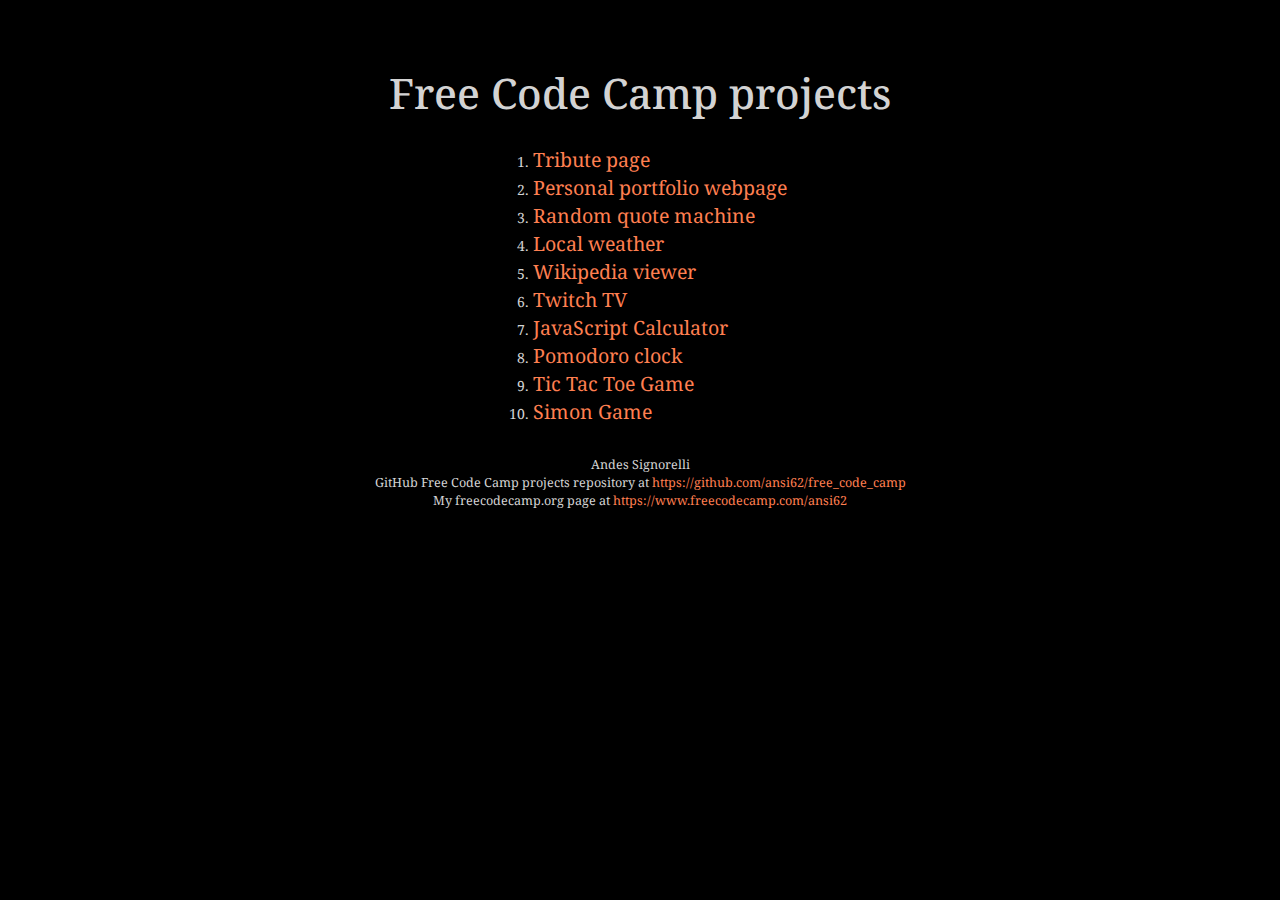
<file: index.html>
<!DOCTYPE html>
<html lang="en">
    <head>
        <meta charset="utf-8">
        <meta http-equiv="X-UA-Compatible" content="IE=edge">
        <meta name="viewport" content="width=device-width, initial-scale=1">
        <!-- The above 3 meta tags *must* come first in the head; any other head content must come *after* these tags -->
        <title>Free Code Camp projects</title>

        <!-- Bootstrap -->
        <link rel="stylesheet" href="https://maxcdn.bootstrapcdn.com/bootstrap/3.3.7/css/bootstrap.min.css"
            integrity="sha384-BVYiiSIFeK1dGmJRAkycuHAHRg32OmUcww7on3RYdg4Va+PmSTsz/K68vbdEjh4u" crossorigin="anonymous">

        <link rel="stylesheet" href="https://fonts.googleapis.com/css?family=Droid+Serif">
        <link rel="stylesheet" href="style.css">

        <!-- HTML5 shim and Respond.js for IE8 support of HTML5 elements and media queries -->
        <!-- WARNING: Respond.js doesn't work if you view the page via file:// -->
        <!--[if lt IE 9]>
          <script src="https://oss.maxcdn.com/html5shiv/3.7.3/html5shiv.min.js"></script>
          <script src="https://oss.maxcdn.com/respond/1.4.2/respond.min.js"></script>
        <![endif]-->
    </head>
    <body>
        <h1>Free Code Camp projects</h1>

        <ol>
            <li><a href="fe_tribute_page/" target="_blank">Tribute page</a></li>
            <li><a href="fe_portfolio/" target="_blank">Personal portfolio webpage</a></li>
            <li><a href="fe_quote_machine/" target="_blank">Random quote machine</a></li>
            <li><a href="fe_local_weather/" target="_blank">Local weather</a></li>
            <li><a href="fe_wikipedia_viewer/" target="_blank">Wikipedia viewer</a></li>
            <li><a href="fe_twitchtv/" target="_blank">Twitch TV</a></li>
            <li><a href="fe_javascript_calculator/" target="_blank">JavaScript Calculator</a></li>
            <li><a href="fe_pomodoro_clock/" target="_blank">Pomodoro clock</a></li>
            <li><a href="fe_tic_tac_toe_game/" target="_blank">Tic Tac Toe Game</a></li>
            <li><a href="fe_simon_game/" target="_blank">Simon Game</a></li>
        </ol>

        <footer>Andes Signorelli<br>
            GitHub Free Code Camp projects repository at
                <a href="https://github.com/ansi62/free_code_camp" target="_blank">
                https://github.com/ansi62/free_code_camp</a><br>
            My freecodecamp.org page at
                <a href="https://www.freecodecamp.com/ansi62" target="_blank">
                https://www.freecodecamp.com/ansi62</a>
        </footer>

        <!-- jQuery (necessary for Bootstrap's JavaScript plugins) -->
        <script src="https://ajax.googleapis.com/ajax/libs/jquery/1.12.4/jquery.min.js"></script>
        <!-- Include all compiled plugins (below), or include individual files as needed -->
        <script src="https://maxcdn.bootstrapcdn.com/bootstrap/3.3.7/js/bootstrap.min.js"
            integrity="sha384-Tc5IQib027qvyjSMfHjOMaLkfuWVxZxUPnCJA7l2mCWNIpG9mGCD8wGNIcPD7Txa" crossorigin="anonymous">
        </script>
    </body>
</html>
</file>
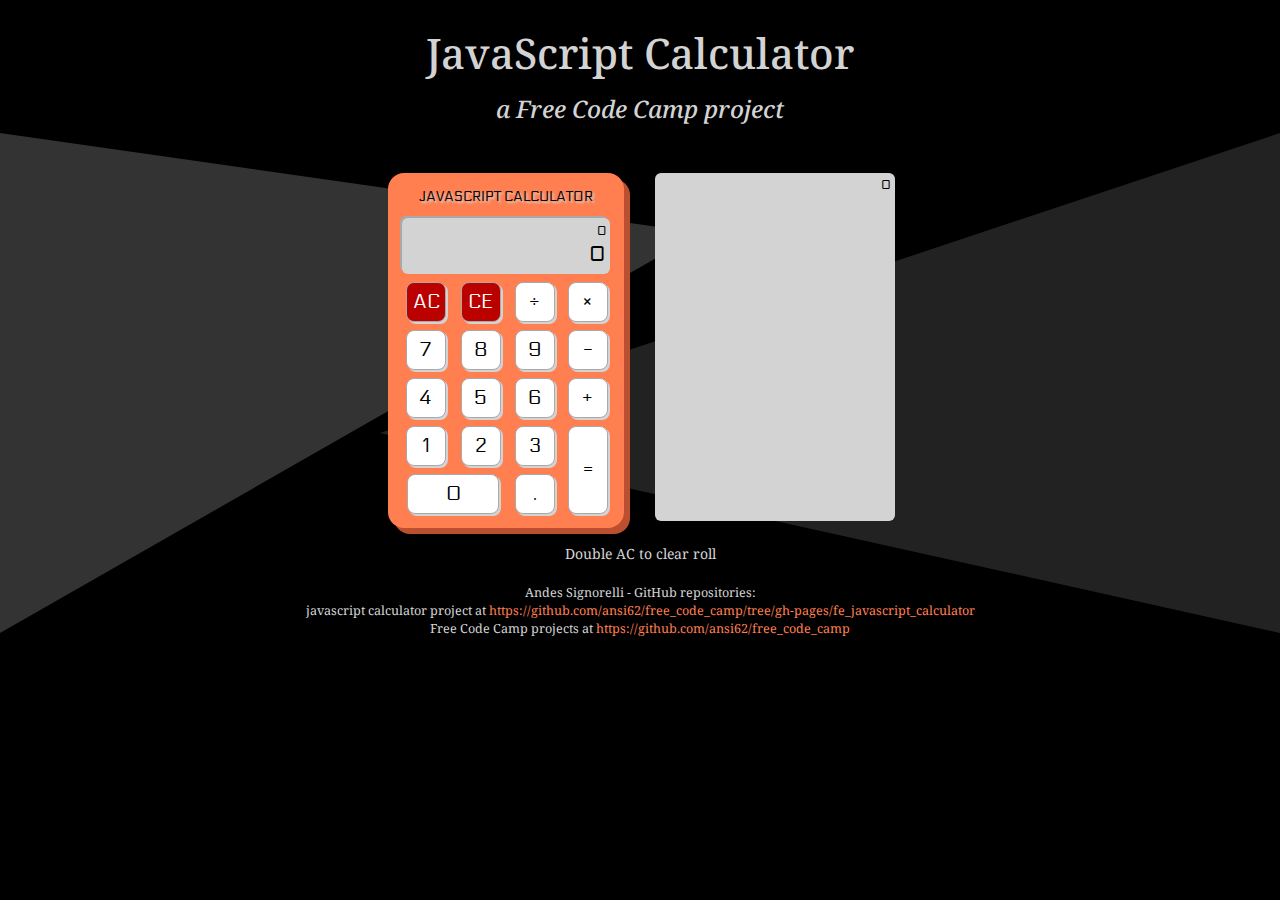
<file: fe_javascript_calculator/index.html>
<!DOCTYPE html>
<html lang="en">
    <head>
        <meta charset="utf-8">
        <meta http-equiv="X-UA-Compatible" content="IE=edge">
        <meta http-equiv="Expires" content="-1">
        <meta name="viewport" content="width=device-width, initial-scale=1">
        <!-- The above 3 meta tags *must* come first in the head; any other head content must come *after* these tags -->
        <title>JavaScript Calculator</title>

        <!-- Bootstrap -->
        <link rel="stylesheet" href="https://maxcdn.bootstrapcdn.com/bootstrap/3.3.7/css/bootstrap.min.css"
            integrity="sha384-BVYiiSIFeK1dGmJRAkycuHAHRg32OmUcww7on3RYdg4Va+PmSTsz/K68vbdEjh4u" crossorigin="anonymous">

        <link href="https://fonts.googleapis.com/css?family=Droid+Serif" rel="stylesheet">
        <link href="https://fonts.googleapis.com/css?family=Electrolize" rel="stylesheet">
        <link rel="stylesheet" href="style.css">

        <!-- jQuery (necessary for Bootstrap's JavaScript plugins) -->
        <script src="https://ajax.googleapis.com/ajax/libs/jquery/3.1.1/jquery.min.js"></script>
        <!-- Include all compiled plugins (below), or include individual files as needed -->
        <script src="https://maxcdn.bootstrapcdn.com/bootstrap/3.3.7/js/bootstrap.min.js"
            integrity="sha384-Tc5IQib027qvyjSMfHjOMaLkfuWVxZxUPnCJA7l2mCWNIpG9mGCD8wGNIcPD7Txa" crossorigin="anonymous">
        </script>
        <script src="bignumber.min.js"></script>

        <!-- HTML5 shim and Respond.js for IE8 support of HTML5 elements and media queries -->
        <!-- WARNING: Respond.js doesn't work if you view the page via file:// -->
        <!--[if lt IE 9]>
          <script src="https://oss.maxcdn.com/html5shiv/3.7.3/html5shiv.min.js"></script>
          <script src="https://oss.maxcdn.com/respond/1.4.2/respond.min.js"></script>
        <![endif]-->
    </head>
    <body>

        <h1 class="text-center">JavaScript Calculator</h1>
        <h3 class="text-center"><em>a Free Code Camp project</em></h3>

        <div class="container">
            <div id="arrow-right"></div>
            <div id="arrow-left"></div>
            <div class="row" style="display: inline-block;">
                <div class="col-sm-6">
                    <div id="calculator">
                        <table>
                            <tr>
                                <td id="logo" colspan="4">JAVASCRIPT CALCULATOR</td>
                            </tr>
                            <tr>
                                <td colspan="4">
                                    <div id="out">
                                        <div id="oper">0</div>
                                        <div id="disp">0</div>
                                    </div>
                                </td>
                            </tr>
                            <tr>
                                <td><button id="ac" class="btspec">AC</button></td>
                                <td><button id="ce" class="btspec">CE</button></td>
                                <td><button id="divide" class="btnum">&div;</button></td>
                                <td><button id="multiply" class="btnum">&times;</button></td>
                            </tr>
                            <tr>
                                <td><button id="seven" class="btnum">7</button></td>
                                <td><button id="eight" class="btnum">8</button></td>
                                <td><button id="nine" class="btnum">9</button></td>
                                <td><button id="minus" class="btnum">-</button></td>
                            </tr>
                            <tr>
                                <td><button id="four" class="btnum">4</button></td>
                                <td><button id="five" class="btnum">5</button></td>
                                <td><button id="six" class="btnum">6</button></td>
                                <td><button id="plus" class="btnum">+</button></td>
                            </tr>
                            <tr>
                                <td><button id="one" class="btnum">1</button></td>
                                <td><button id="two" class="btnum">2</button></td>
                                <td><button id="three" class="btnum">3</button></td>
                                <td rowspan="2"><button id="equal" class="btnum">=</button></td>
                            </tr>
                            <tr>
                                <td colspan="2"><button id="zero" class="btnum">0</button></td>
                                <td><button id="dot" class="btnum">.</button></td>
                            </tr>
                        </table>
                    </div>
                </div>
                <div class="col-sm-6">
                    <div id="roll">0</div>
                </div>
            </div>
            <div>Double AC to clear roll</div>
        </div>

        <footer>Andes Signorelli - GitHub repositories:<br>
            javascript calculator project at <a href="https://github.com/ansi62/free_code_camp/tree/gh-pages/fe_javascript_calculator">
                https://github.com/ansi62/free_code_camp/tree/gh-pages/fe_javascript_calculator</a><br>
            Free Code Camp projects at <a href="https://github.com/ansi62/free_code_camp">
                https://github.com/ansi62/free_code_camp</a>
        </footer>

        <script src="include.js"></script>
    </body>
</html>
</file>
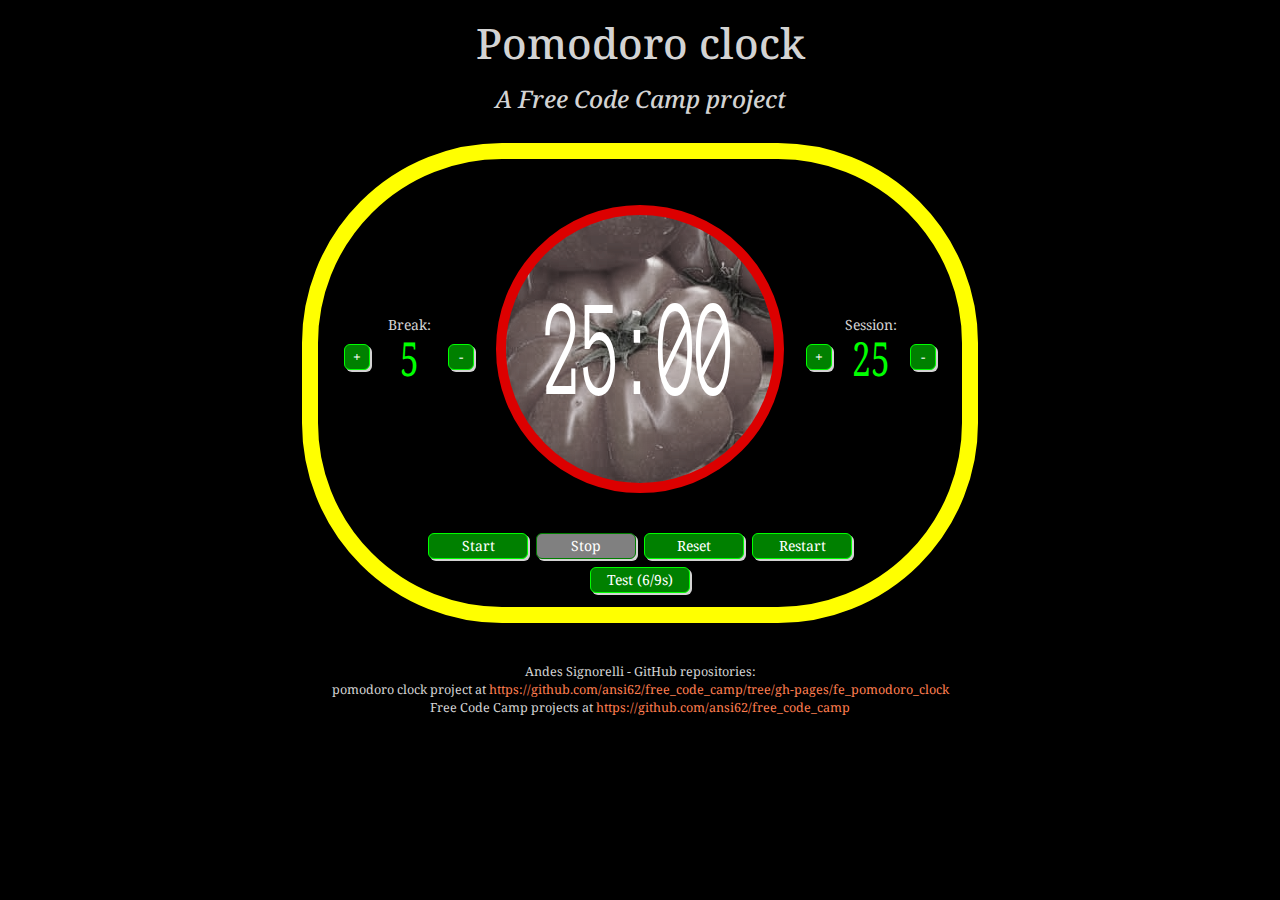
<file: fe_pomodoro_clock/index.html>
<!DOCTYPE html>
<html lang="en">
    <head>
        <meta charset="utf-8">
        <meta http-equiv="X-UA-Compatible" content="IE=edge">
        <meta http-equiv="Expires" content="-1">
        <meta name="viewport" content="width=device-width, initial-scale=1">
        <!-- The above 3 meta tags *must* come first in the head; any other head content must come *after* these tags -->
        <title>Pomodoro clock</title>

        <!-- Bootstrap -->
        <link rel="stylesheet" href="https://maxcdn.bootstrapcdn.com/bootstrap/3.3.7/css/bootstrap.min.css"
            integrity="sha384-BVYiiSIFeK1dGmJRAkycuHAHRg32OmUcww7on3RYdg4Va+PmSTsz/K68vbdEjh4u" crossorigin="anonymous">

        <link href="https://fonts.googleapis.com/css?family=Droid+Serif" rel="stylesheet">
        <link href="https://fonts.googleapis.com/css?family=Anonymous+Pro" rel="stylesheet">

        <link rel="stylesheet" href="rotation.css">
        <link rel="stylesheet" href="style.css">

        <!-- jQuery (necessary for Bootstrap's JavaScript plugins) -->
        <script src="https://ajax.googleapis.com/ajax/libs/jquery/3.1.1/jquery.min.js"></script>
        <!-- Include all compiled plugins (below), or include individual files as needed -->
        <script src="https://maxcdn.bootstrapcdn.com/bootstrap/3.3.7/js/bootstrap.min.js"
            integrity="sha384-Tc5IQib027qvyjSMfHjOMaLkfuWVxZxUPnCJA7l2mCWNIpG9mGCD8wGNIcPD7Txa" crossorigin="anonymous">
        </script>

        <!-- HTML5 shim and Respond.js for IE8 support of HTML5 elements and media queries -->
        <!-- WARNING: Respond.js doesn't work if you view the page via file:// -->
        <!--[if lt IE 9]>
          <script src="https://oss.maxcdn.com/html5shiv/3.7.3/html5shiv.min.js"></script>
          <script src="https://oss.maxcdn.com/respond/1.4.2/respond.min.js"></script>
        <![endif]-->
    </head>
    <body>
        <h1 class="text-center">Pomodoro clock</h1>
        <h3 class="text-center"><em>A Free Code Camp project</em></h3>
            <div class="clock-frame">
                <div class="vertical-middle">
                    <div class="group">
                        <div>Break:</div>
                        <button id="break-plus" class="btn-symbol starting">+</button>
                        <div id="break-length" class="minutes vertical-stretch"></div>
                        <button id="break-minus" class="btn-symbol starting">-</button>
                    </div>
                    <div class="wrapper">
                        <div id="clock" class="vertical-middle"><span id="clock-text"></span></div>
                        <div id="spinnerID" class="spinner pie"></div>
                        <div id="fillerID" class="filler pie"></div>
                        <div id="maskID" class="mask"></div>
                    </div>
                    <div class="group">
                        <div>Session:</div>
                        <button id="session-plus" class="btn-symbol starting">+</button>
                        <div id="session-length" class="minutes vertical-stretch"></div>
                        <button id="session-minus" class="btn-symbol starting">-</button>
                    </div>
                </div>
                <div class="vertical-middle">
                    <button id="start" class="btn-word starting">Start</button>
                    <button id="stop" class="btn-word">Stop</button>
                    <button id="reset" class="btn-word starting">Reset</button>
                    <button id="restart" class="btn-word starting">Restart</button>
                </div>
                <div class="vertical-middle">
                    <button id="test" class="btn-word starting">Test (6/9s)</button>
                </div>
            </div>

            <footer>Andes Signorelli - GitHub repositories:<br>
                pomodoro clock project at <a href="https://github.com/ansi62/free_code_camp/tree/gh-pages/fe_pomodoro_clock">
                    https://github.com/ansi62/free_code_camp/tree/gh-pages/fe_pomodoro_clock</a><br>
                Free Code Camp projects at <a href="https://github.com/ansi62/free_code_camp">
                    https://github.com/ansi62/free_code_camp</a>
            </footer>

        <audio id="sound" src="beep-02.wav"></audio>

        <script src="include.js"></script>
    </body>
</html>
</file>
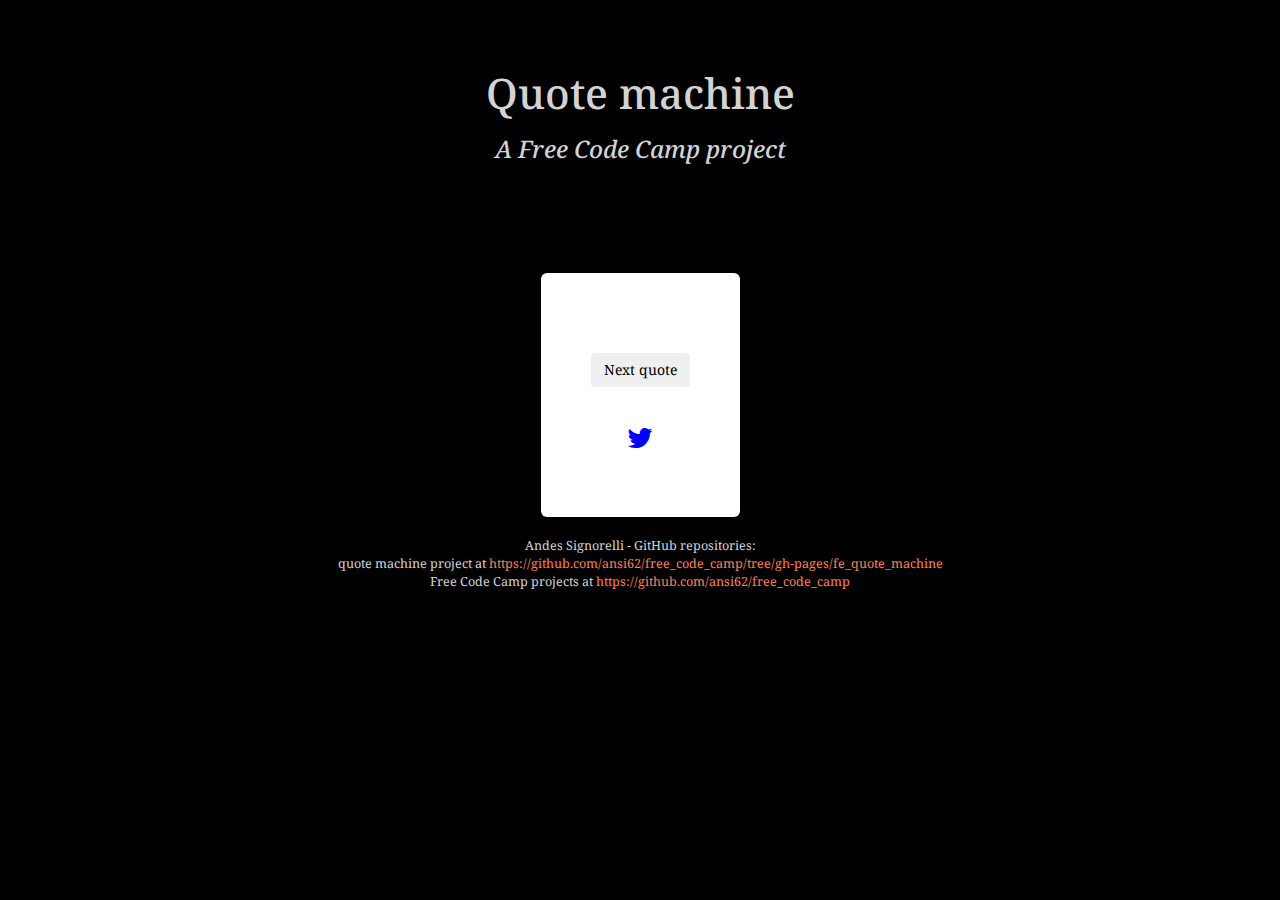
<file: fe_quote_machine/index.html>
<!DOCTYPE html>
<html>
  <head>
    <link rel="stylesheet" href="https://maxcdn.bootstrapcdn.com/bootstrap/3.3.6/css/bootstrap.min.css">
    <link rel="stylesheet" href="https://maxcdn.bootstrapcdn.com/font-awesome/4.4.0/css/font-awesome.min.css">
    <link href="https://fonts.googleapis.com/css?family=Droid+Serif" rel="stylesheet">
    <link rel="stylesheet" href="style.css">
    <script src="https://code.jquery.com/jquery-2.2.4.min.js"></script>
    <script src="https://maxcdn.bootstrapcdn.com/bootstrap/3.3.6/js/bootstrap.min.js"></script>
    <title>Quote machine</title>
  </head>
  <body>
    <h1>Quote machine</h1>
    <h3><em>A Free Code Camp project</em></h3>

    <div id="box">
      <p id="quote_text"></p>
      <p id="quote_author"></p>
      <p><button id="next_quote" class="btn">Next quote</button></p>
      <p id="tw"><a id="tw_uri" href="#" class="button social" target="_blank"><i class="fa fa-fw fa-twitter"></i></a></p>
    </div>

    <footer>Andes Signorelli - GitHub repositories:<br>
       quote machine project at <a href="https://github.com/ansi62/free_code_camp/tree/gh-pages/fe_quote_machine">
            https://github.com/ansi62/free_code_camp/tree/gh-pages/fe_quote_machine</a><br>
        Free Code Camp projects at <a href="https://github.com/ansi62/free_code_camp">
            https://github.com/ansi62/free_code_camp</a>
    </footer>
  </body>
  <script>
    $(document).ready(function() {
      function nextQuote() {
        $.ajax("https://andruxnet-random-famous-quotes.p.mashape.com/?cat=famous", {
          "headers": {
            "X-Mashape-Key": "4qjmA01NsBmshzOq0J8onHRdJVIvp1AB2UPjsnloz1hossdez8",
            "Content-Type": "application/x-www-form-urlencoded",
            "Accept": "application/json"
          },
          "dataType": "json"
        }).done(function(data, status, jqXHR) {
            $("#quote_text").html(data.quote);
            $("#quote_author").html(data.author);
            var tw_uri = "https://twitter.com/intent/tweet?text=" +
              encodeURIComponent('"' + data.quote + '"' + "\n" + data.author);
              "&hashtags=quotes"
            ;
            $("#tw_uri").attr("href", tw_uri);
          });
      }

      $("#next_quote").on("click", nextQuote);

      nextQuote();
    });
  </script>
</html>
</file>
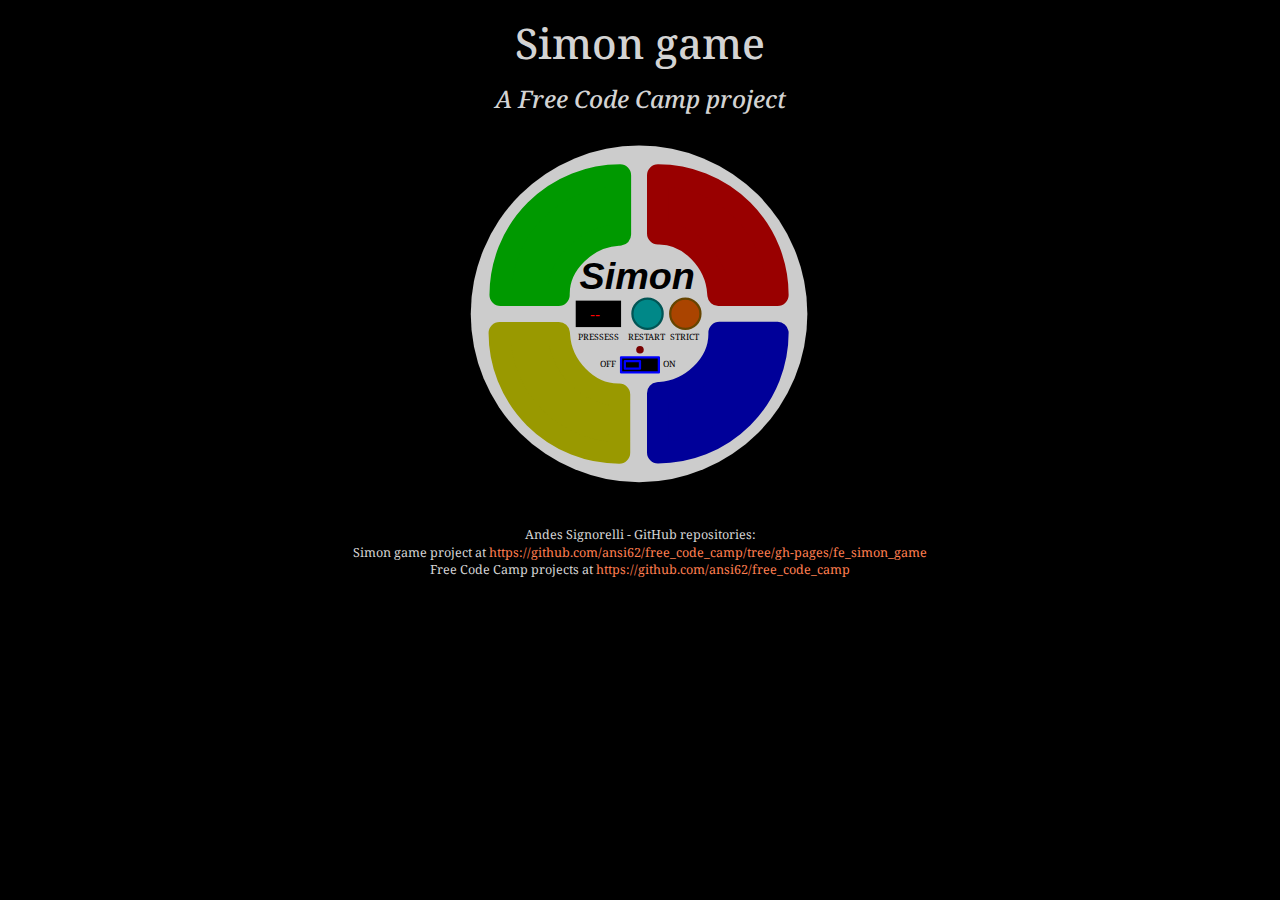
<file: fe_simon_game/index.html>
<!DOCTYPE html>
<html lang="en">
    <head>
        <meta charset="utf-8">
        <meta http-equiv="X-UA-Compatible" content="IE=edge">
        <meta http-equiv="Expires" content="-1">
        <meta name="viewport" content="width=device-width, initial-scale=1">
        <!-- The above 3 meta tags *must* come first in the head; any other head content must come *after* these tags -->
        <title>Simon game</title>

        <!-- Bootstrap -->
        <link rel="stylesheet" href="https://maxcdn.bootstrapcdn.com/bootstrap/3.3.7/css/bootstrap.min.css"
            integrity="sha384-BVYiiSIFeK1dGmJRAkycuHAHRg32OmUcww7on3RYdg4Va+PmSTsz/K68vbdEjh4u" crossorigin="anonymous">

        <link href="https://fonts.googleapis.com/css?family=Droid+Serif" rel="stylesheet">

        <link rel="stylesheet" href="style.css">

        <!-- jQuery (necessary for Bootstrap's JavaScript plugins) -->
        <script src="https://ajax.googleapis.com/ajax/libs/jquery/3.1.1/jquery.min.js"></script>
        <!-- Include all compiled plugins (below), or include individual files as needed -->
        <script src="https://maxcdn.bootstrapcdn.com/bootstrap/3.3.7/js/bootstrap.min.js"
            integrity="sha384-Tc5IQib027qvyjSMfHjOMaLkfuWVxZxUPnCJA7l2mCWNIpG9mGCD8wGNIcPD7Txa" crossorigin="anonymous">
        </script>

        <!-- HTML5 shim and Respond.js for IE8 support of HTML5 elements and media queries -->
        <!-- WARNING: Respond.js doesn't work if you view the page via file:// -->
        <!--[if lt IE 9]>
          <script src="https://oss.maxcdn.com/html5shiv/3.7.3/html5shiv.min.js"></script>
          <script src="https://oss.maxcdn.com/respond/1.4.2/respond.min.js"></script>
        <![endif]-->
    </head>
    <body>
        <h1 class="text-center">Simon game</h1>
        <h3 class="text-center"><em>A Free Code Camp project</em></h3>

        <svg id="svg-simon" xmlns:dc="http://purl.org/dc/elements/1.1/" xmlns:cc="http://creativecommons.org/ns#"
                xmlns:rdf="http://www.w3.org/1999/02/22-rdf-syntax-ns#" xmlns:svg="http://www.w3.org/2000/svg"
                xmlns="http://www.w3.org/2000/svg" version="1.1"
                viewBox="0 0 100 100" height="100mm" width="100mm">
        <g id="layer1" transform="translate(0,-197)" class="disabled">
            <circle id="circle" r="40" cy="247.61111" cx="49.741669"
                transform="matrix(1.1133041,0,0,1.1133041,-5.6182965,-28.161195)"
                style="fill:#cccccc;fill-opacity:1;stroke-width:0.26458332;" />
            <path id="blue-btn" class="blue-btn-normal"
                d="m 86.437077,252.50746 h -15.43438 c 0.18438,8.4172 -7.640291,15.46124 -15.772684,15.91257 -0.15711,0.0225 -0.31297,0.04 -0.46853,0.057 v 15.70604 a 31.675581,31.675581 0 0 0 31.675594,-31.67559 z" />
            <path id="red-btn" class="red-btn-normal"
                d="m 54.761483,210.82749 v 15.43438 c 8.4172,-0.18438 15.461241,7.64029 15.912577,15.77268 0.02251,0.15711 0.04004,0.31297 0.05698,0.46853 H 86.437079 A 31.675581,31.675581 0 0 0 54.761483,210.82749 Z" />
            <path id="green-btn" class="green-btn-normal"
                d="m 13.081543,242.50309 h 15.43438 c -0.18438,-8.4172 7.64029,-15.46124 15.77268,-15.91257 0.15711,-0.0225 0.31297,-0.04 0.46853,-0.057 v -15.70604 a 31.675581,31.675581 0 0 0 -31.67559,31.67559 z" />
            <path id="yellow-btn" class="yellow-btn-normal"
                d="m 44.518633,284.24543 v -15.43438 c -8.4172,0.18438 -15.46124,-7.64029 -15.91257,-15.77268 -0.0225,-0.15711 -0.04,-0.31297 -0.057,-0.46853 h -15.70604 a 31.675581,31.675581 0 0 0 31.67559,31.67559 z" />
            <text id="restart-btn-txt" y="254.4" x="46.8" class="tiny-txt" xml:space="preserve">RESTART</text>
            <circle id="restart-btn" r="4" cy="247.5" cx="52" class="restart-btn" />
            <text id="strict-btn-txt" y="254.4" x="58" class="tiny-txt" xml:space="preserve">STRICT</text>
            <circle id="strict-btn" r="4" cy="247.5" cx="62" class="strict-btn-stopped" />
            <text id="logo" y="241" x="34" xml:space="preserve">Simon</text>
            <rect id="bg-presses" y="244" x="33" height="7" width="12"
                style="fill:#000000;fill-opacity:1;stroke:none;stroke-width:0.36415547;stroke-linecap:round;stroke-linejoin:round;stroke-miterlimit:4;stroke-dasharray:none;stroke-dashoffset:0;stroke-opacity:1" />
            <text id="presses" y="249" x="36.8" xml:space="preserve">--</text>
            <text id="presses-txt" y="254.4" x="33.5" class="tiny-txt" xml:space="preserve">PRESSESS</text>
            <circle id="led" r="1" cy="257" cx="50" class="led-off" />
            <text id="onoff-btn-txt1" y="261.5" x="39.5" class="tiny-txt" xml:space="preserve">OFF</text>
            <text id="onoff-btn-txt2" y="261.5" x="56" class="tiny-txt" xml:space="preserve">ON</text>
        </g>
        <g id="layer2" transform="translate(0,-197)">
            <rect id="hghghg" y="259" x="45" height="4" width="10"
                style="fill:#000000;fill-opacity:1;stroke:#0000ff;stroke-width:0.6;stroke-linecap:round;stroke-linejoin:round;stroke-miterlimit:4;stroke-dasharray:none;stroke-dashoffset:0;stroke-opacity:1" />
            <rect id="onoff-btn" y="260" height="2" width="4" class="onoff-btn-off" />
        </g>
        </svg>

        <footer>Andes Signorelli - GitHub repositories:<br>
            Simon game project at <a href="https://github.com/ansi62/free_code_camp/tree/gh-pages/fe_simon_game">
                https://github.com/ansi62/free_code_camp/tree/gh-pages/fe_simon_game</a><br>
            Free Code Camp projects at <a href="https://github.com/ansi62/free_code_camp">
                https://github.com/ansi62/free_code_camp</a>
        </footer>

        <audio id="blue-btn-sound" src="simonSound1.mp3"></audio>
        <audio id="red-btn-sound" src="simonSound2.mp3"></audio>
        <audio id="green-btn-sound" src="simonSound3.mp3"></audio>
        <audio id="yellow-btn-sound" src="simonSound4.mp3"></audio>
        <audio id="error-sound" src="Sad_Trombone.mp3"></audio>
        <audio id="win-sound" src="crowdapplause1.mp3"></audio>

        <script src="include.js"></script>
    </body>
</html>
</file>
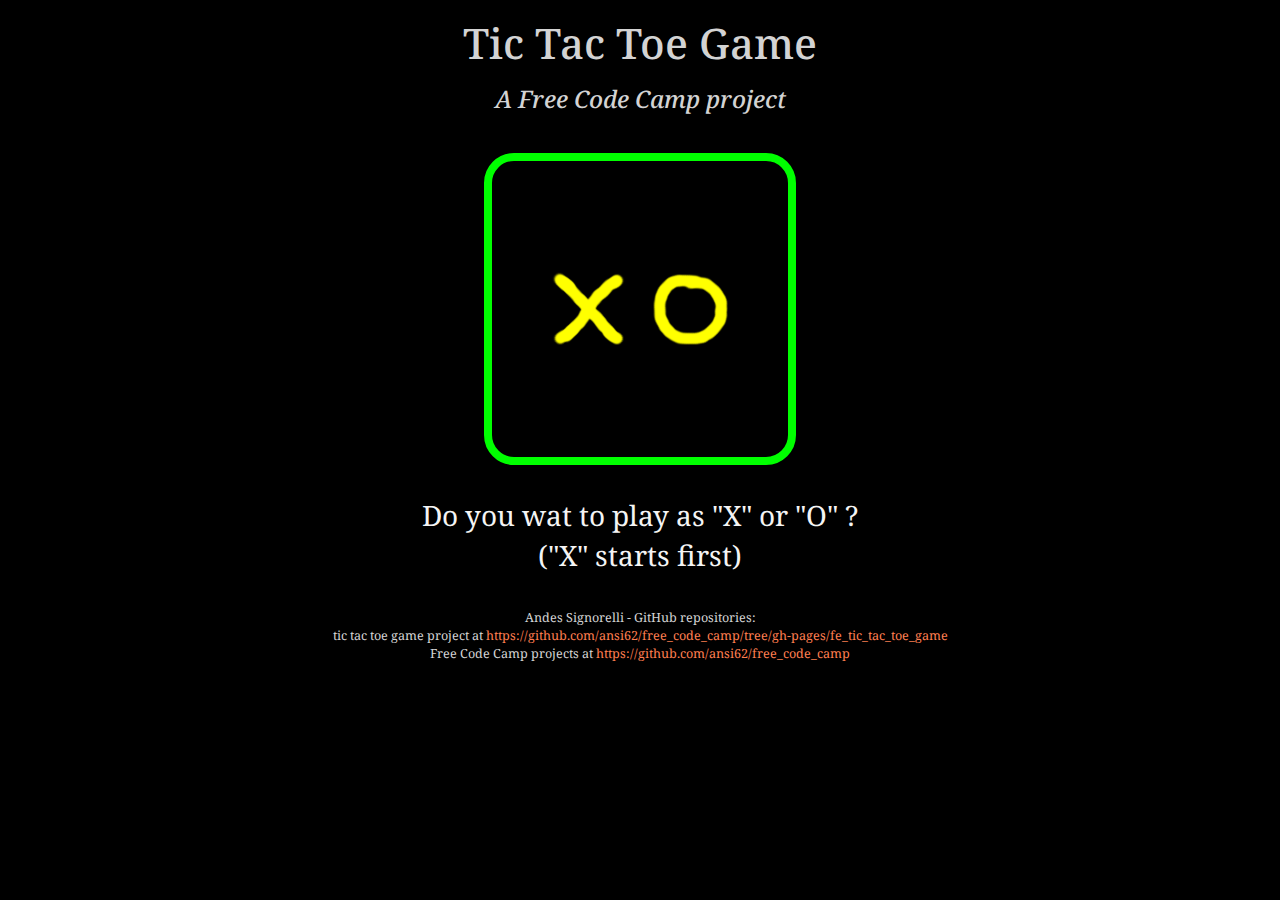
<file: fe_tic_tac_toe_game/index.html>
<!DOCTYPE html>
<html lang="en">
    <head>
        <meta charset="utf-8">
        <meta http-equiv="X-UA-Compatible" content="IE=edge">
        <meta http-equiv="Expires" content="-1">
        <meta name="viewport" content="width=device-width, initial-scale=1">
        <!-- The above 3 meta tags *must* come first in the head; any other head content must come *after* these tags -->
        <title>Tic Tac Toe Game</title>

        <!-- Bootstrap -->
        <link rel="stylesheet" href="https://maxcdn.bootstrapcdn.com/bootstrap/3.3.7/css/bootstrap.min.css"
            integrity="sha384-BVYiiSIFeK1dGmJRAkycuHAHRg32OmUcww7on3RYdg4Va+PmSTsz/K68vbdEjh4u" crossorigin="anonymous">

        <link href="https://fonts.googleapis.com/css?family=Droid+Serif" rel="stylesheet">

        <link rel="stylesheet" href="style.css">

        <!-- jQuery (necessary for Bootstrap's JavaScript plugins) -->
        <script src="https://ajax.googleapis.com/ajax/libs/jquery/3.1.1/jquery.min.js"></script>
        <!-- Include all compiled plugins (below), or include individual files as needed -->
        <script src="https://maxcdn.bootstrapcdn.com/bootstrap/3.3.7/js/bootstrap.min.js"
            integrity="sha384-Tc5IQib027qvyjSMfHjOMaLkfuWVxZxUPnCJA7l2mCWNIpG9mGCD8wGNIcPD7Txa" crossorigin="anonymous">
        </script>

        <!-- HTML5 shim and Respond.js for IE8 support of HTML5 elements and media queries -->
        <!-- WARNING: Respond.js doesn't work if you view the page via file:// -->
        <!--[if lt IE 9]>
          <script src="https://oss.maxcdn.com/html5shiv/3.7.3/html5shiv.min.js"></script>
          <script src="https://oss.maxcdn.com/respond/1.4.2/respond.min.js"></script>
        <![endif]-->
    </head>
    <body>
        <h1 class="text-center">Tic Tac Toe Game</h1>
        <h3 class="text-center"><em>A Free Code Camp project</em></h3>

        <div class="container-fluid">
            <div id="picker">
                <img id="pickX" src="X.png"> <img id="pickO" src="O.png">
            </div>
            <table id="ttt">
                <tr>
                    <td><button id="b0" class="btn-ttt"></button></td>
                    <td><button id="b1" class="btn-ttt"></button></td>
                    <td><button id="b2" class="btn-ttt"></button></td>
                </tr>
                <tr>
                    <td><button id="b3" class="btn-ttt"></button></td>
                    <td><button id="b4" class="btn-ttt"></button></td>
                    <td><button id="b5" class="btn-ttt"></button></td>
                </tr>
                <tr>
                    <td><button id="b6" class="btn-ttt"></button></td>
                    <td><button id="b7" class="btn-ttt"></button></td>
                    <td><button id="b8" class="btn-ttt"></button></td>
                </tr>
            </table>
            <p id="status-bar"></p>
            <button id="btn-reset">Reset</button>
        </div>

        <footer>Andes Signorelli - GitHub repositories:<br>
           tic tac toe game project at <a href="https://github.com/ansi62/free_code_camp/tree/gh-pages/fe_tic_tac_toe_game">
                https://github.com/ansi62/free_code_camp/tree/gh-pages/fe_tic_tac_toe_game</a><br>
            Free Code Camp projects at <a href="https://github.com/ansi62/free_code_camp">
                https://github.com/ansi62/free_code_camp</a>
        </footer>

        <script src="include.js"></script>
    </body>
</html>
</file>
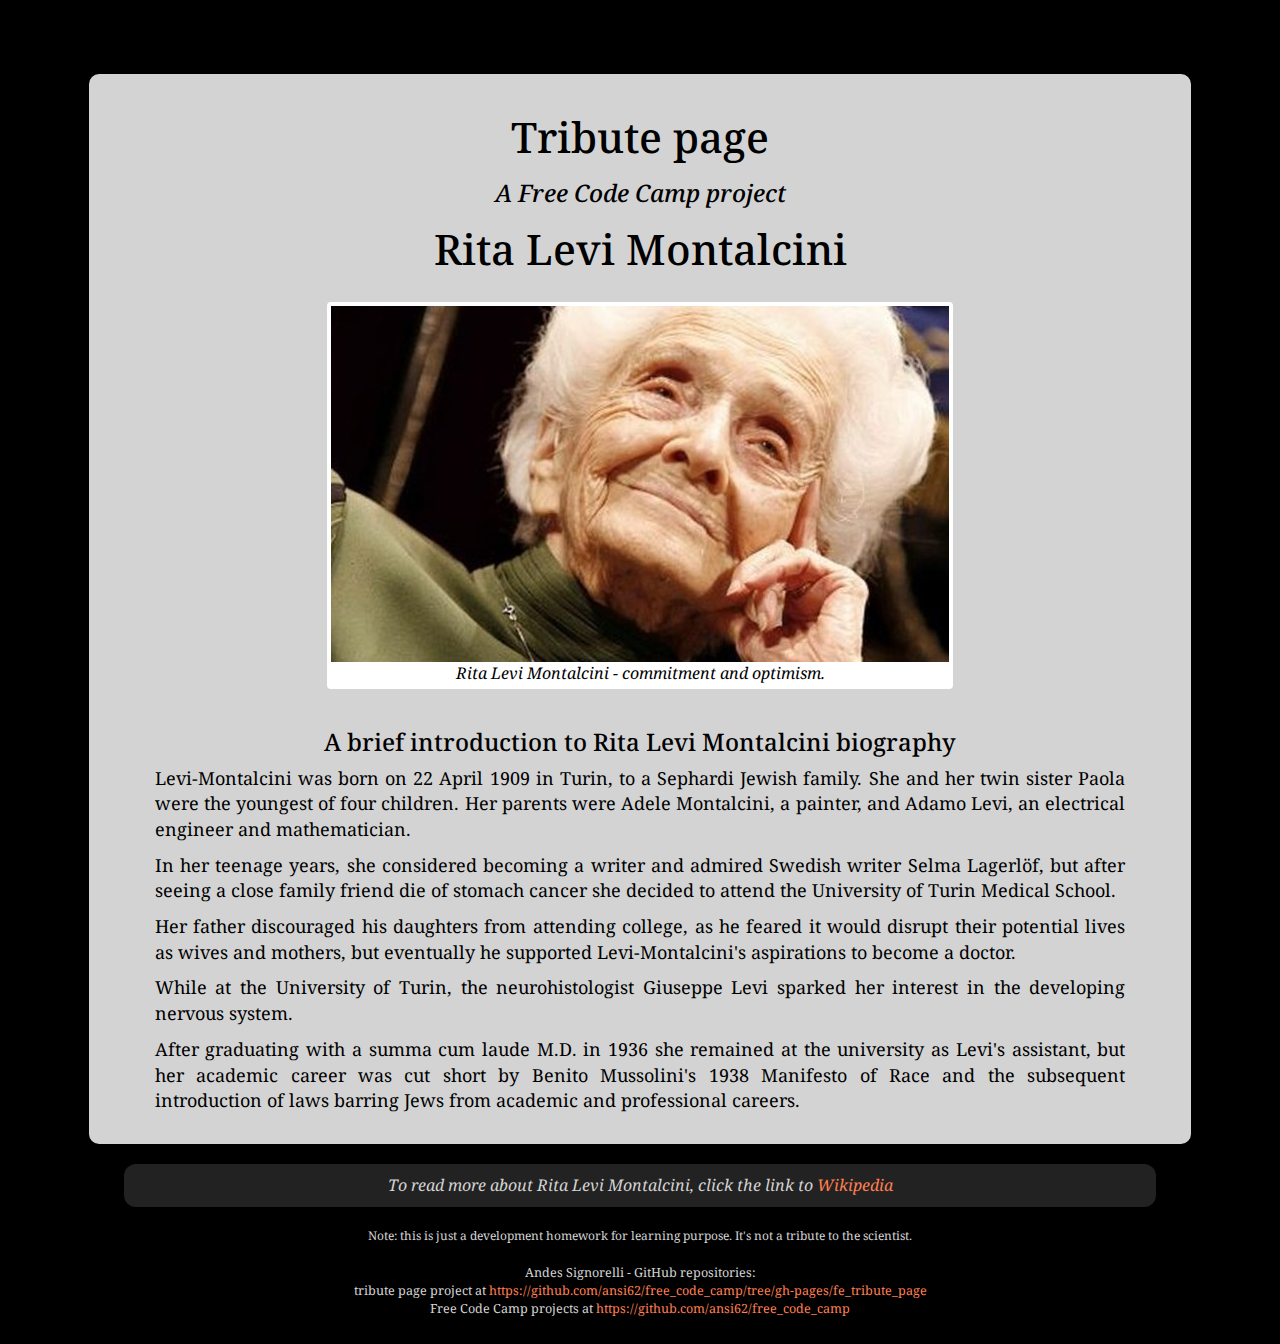
<file: fe_tribute_page/index.html>
<!DOCTYPE html>
<html lang="en">
    <head>
        <meta charset="utf-8">
        <meta http-equiv="X-UA-Compatible" content="IE=edge">
        <meta name="viewport" content="width=device-width, initial-scale=1">
        <!-- The above 3 meta tags *must* come first in the head; any other head content must come *after* these tags -->
        <title>Tribute page</title>

        <!-- Bootstrap -->
        <link rel="stylesheet" href="https://maxcdn.bootstrapcdn.com/bootstrap/3.3.7/css/bootstrap.min.css"
            integrity="sha384-BVYiiSIFeK1dGmJRAkycuHAHRg32OmUcww7on3RYdg4Va+PmSTsz/K68vbdEjh4u" crossorigin="anonymous">

        <link href="https://fonts.googleapis.com/css?family=Droid+Serif" rel="stylesheet">

        <link rel="stylesheet" href="style.css">

        <!-- jQuery (necessary for Bootstrap's JavaScript plugins) -->
        <script src="https://ajax.googleapis.com/ajax/libs/jquery/3.1.1/jquery.min.js"></script>
        <!-- Include all compiled plugins (below), or include individual files as needed -->
        <script src="https://maxcdn.bootstrapcdn.com/bootstrap/3.3.7/js/bootstrap.min.js"
            integrity="sha384-Tc5IQib027qvyjSMfHjOMaLkfuWVxZxUPnCJA7l2mCWNIpG9mGCD8wGNIcPD7Txa" crossorigin="anonymous">
        </script>

        <!-- HTML5 shim and Respond.js for IE8 support of HTML5 elements and media queries -->
        <!-- WARNING: Respond.js doesn't work if you view the page via file:// -->
        <!--[if lt IE 9]>
          <script src="https://oss.maxcdn.com/html5shiv/3.7.3/html5shiv.min.js"></script>
          <script src="https://oss.maxcdn.com/respond/1.4.2/respond.min.js"></script>
        <![endif]-->
    </head>
    <body>
        <div class="container-fluid">
          <div class="graybox">
          <h1>Tribute page</h1>
          <h3><em>A Free Code Camp project</em></h3>

          <h1>Rita Levi Montalcini</h1>

          <div class="photo">
            <img class="img-responsive" src="rita-levi-montalcini.jpg">
            <div class="dida">Rita Levi Montalcini - commitment and optimism.</div>
          </div>
          <h3>A brief introduction to Rita Levi Montalcini biography</h3>
          <p>
              Levi-Montalcini was born on 22 April 1909 in Turin, to a Sephardi Jewish family. She and her
              twin sister Paola were the youngest of four children. Her parents were Adele Montalcini, a painter, and
              Adamo Levi, an electrical engineer and mathematician.
          </p>
          <p>
              In her teenage years, she considered becoming a writer and admired Swedish writer Selma Lagerlöf, but
              after seeing a close family friend die of stomach cancer she decided to attend the University of
              Turin Medical School.
          </p>
          <p>
              Her father discouraged his daughters from attending college, as he feared it
              would disrupt their potential lives as wives and mothers, but eventually he supported Levi-Montalcini's
              aspirations to become a doctor.
          </p>
          <p>
              While at the University of Turin, the neurohistologist Giuseppe Levi sparked her interest in the
              developing nervous system.
          </p>
          <p>
              After graduating with a summa cum laude M.D.
              in 1936 she remained at the university as Levi's assistant, but her academic career was cut short by
              Benito Mussolini's 1938 Manifesto of Race and the subsequent introduction of laws barring Jews from
              academic and professional careers.
          </p>
        </div>
        </div>
        <p class="wpedialink">To read more about Rita Levi Montalcini, click the link to
            <a href="https://en.wikipedia.org/wiki/Rita_Levi-Montalcini" target="_blank">Wikipedia</a>
        </p>
        <p class="note">Note: this is just a development homework for learning purpose. It's not a tribute to the scientist.</p>

        <footer>Andes Signorelli - GitHub repositories:<br>
           tribute page project at <a href="https://github.com/ansi62/free_code_camp/tree/gh-pages/fe_tribute_page">
                https://github.com/ansi62/free_code_camp/tree/gh-pages/fe_tribute_page</a><br>
            Free Code Camp projects at <a href="https://github.com/ansi62/free_code_camp">
                https://github.com/ansi62/free_code_camp</a>
        </footer>

        <script src="include.js"></script>
    </body>
</html>
</file>
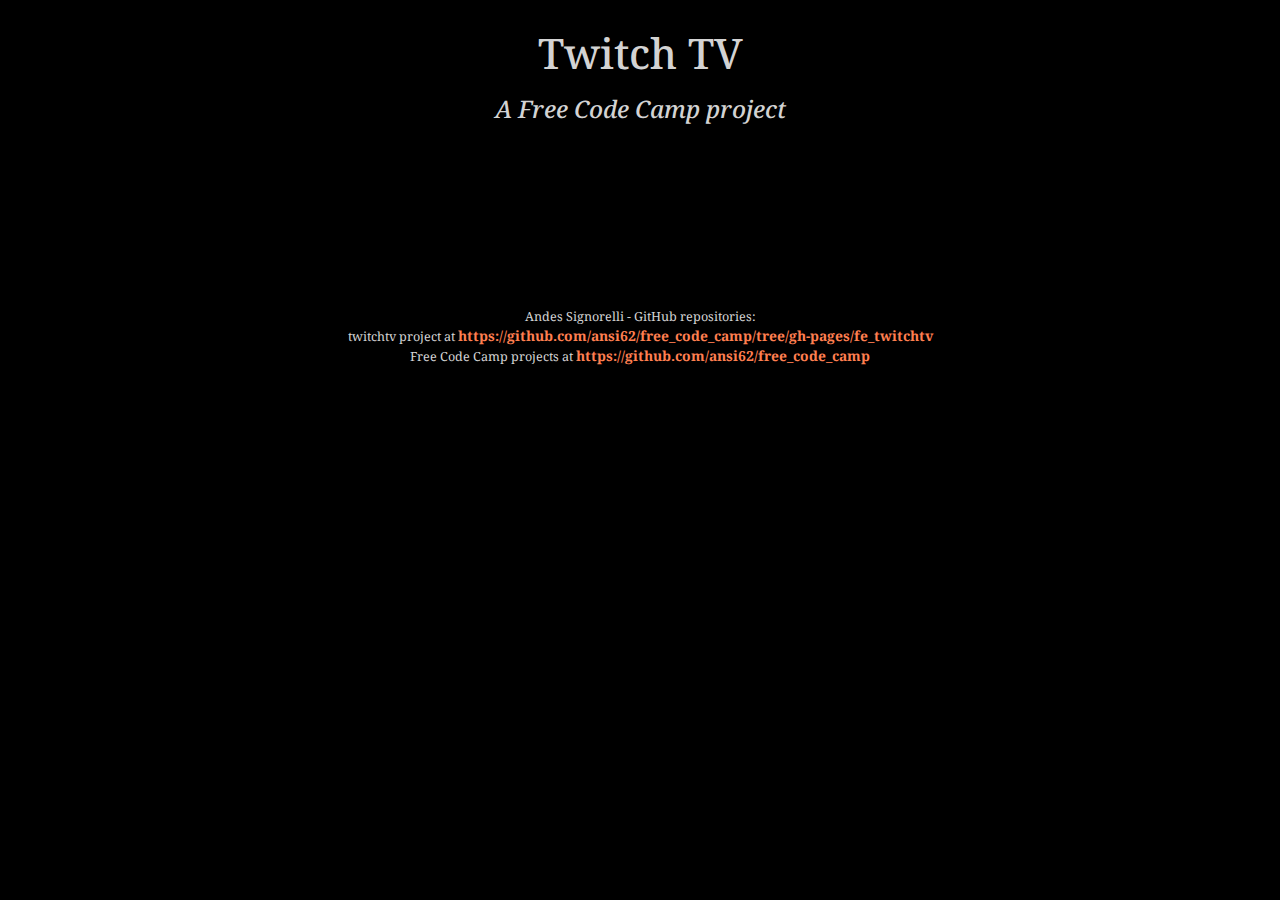
<file: fe_twitchtv/index.html>
<!DOCTYPE html>
<html lang="en">
    <head>
        <meta charset="utf-8">
        <meta http-equiv="X-UA-Compatible" content="IE=edge">
        <meta name="viewport" content="width=device-width, initial-scale=1">
        <!-- The above 3 meta tags *must* come first in the head; any other head content must come *after* these tags -->
        <title>Twitch TV</title>

        <!-- Bootstrap -->
        <link rel="stylesheet" href="https://maxcdn.bootstrapcdn.com/bootstrap/3.3.7/css/bootstrap.min.css"
            integrity="sha384-BVYiiSIFeK1dGmJRAkycuHAHRg32OmUcww7on3RYdg4Va+PmSTsz/K68vbdEjh4u" crossorigin="anonymous">

        <link href="https://fonts.googleapis.com/css?family=Droid+Serif" rel="stylesheet">

        <link rel="stylesheet" href="style.css">

        <!-- jQuery (necessary for Bootstrap's JavaScript plugins) -->
        <script src="https://ajax.googleapis.com/ajax/libs/jquery/3.1.1/jquery.min.js"></script>
        <!-- Include all compiled plugins (below), or include individual files as needed -->
        <script src="https://maxcdn.bootstrapcdn.com/bootstrap/3.3.7/js/bootstrap.min.js"
            integrity="sha384-Tc5IQib027qvyjSMfHjOMaLkfuWVxZxUPnCJA7l2mCWNIpG9mGCD8wGNIcPD7Txa" crossorigin="anonymous">
        </script>

        <!-- HTML5 shim and Respond.js for IE8 support of HTML5 elements and media queries -->
        <!-- WARNING: Respond.js doesn't work if you view the page via file:// -->
        <!--[if lt IE 9]>
          <script src="https://oss.maxcdn.com/html5shiv/3.7.3/html5shiv.min.js"></script>
          <script src="https://oss.maxcdn.com/respond/1.4.2/respond.min.js"></script>
        <![endif]-->
    </head>
    <body>
        <h1 class="text-center">Twitch TV</h1>
        <h3 class="text-center"><em>A Free Code Camp project</em></h3>

        <div id="channel-list" class="container"></div>

        <footer>Andes Signorelli - GitHub repositories:<br>
           twitchtv project at <a href="https://github.com/ansi62/free_code_camp/tree/gh-pages/fe_twitchtv">
                https://github.com/ansi62/free_code_camp/tree/gh-pages/fe_twitchtv</a><br>
            Free Code Camp projects at <a href="https://github.com/ansi62/free_code_camp">
                https://github.com/ansi62/free_code_camp</a>
        </footer>

        <script src="include.js"></script>
    </body>
</html>
</file>
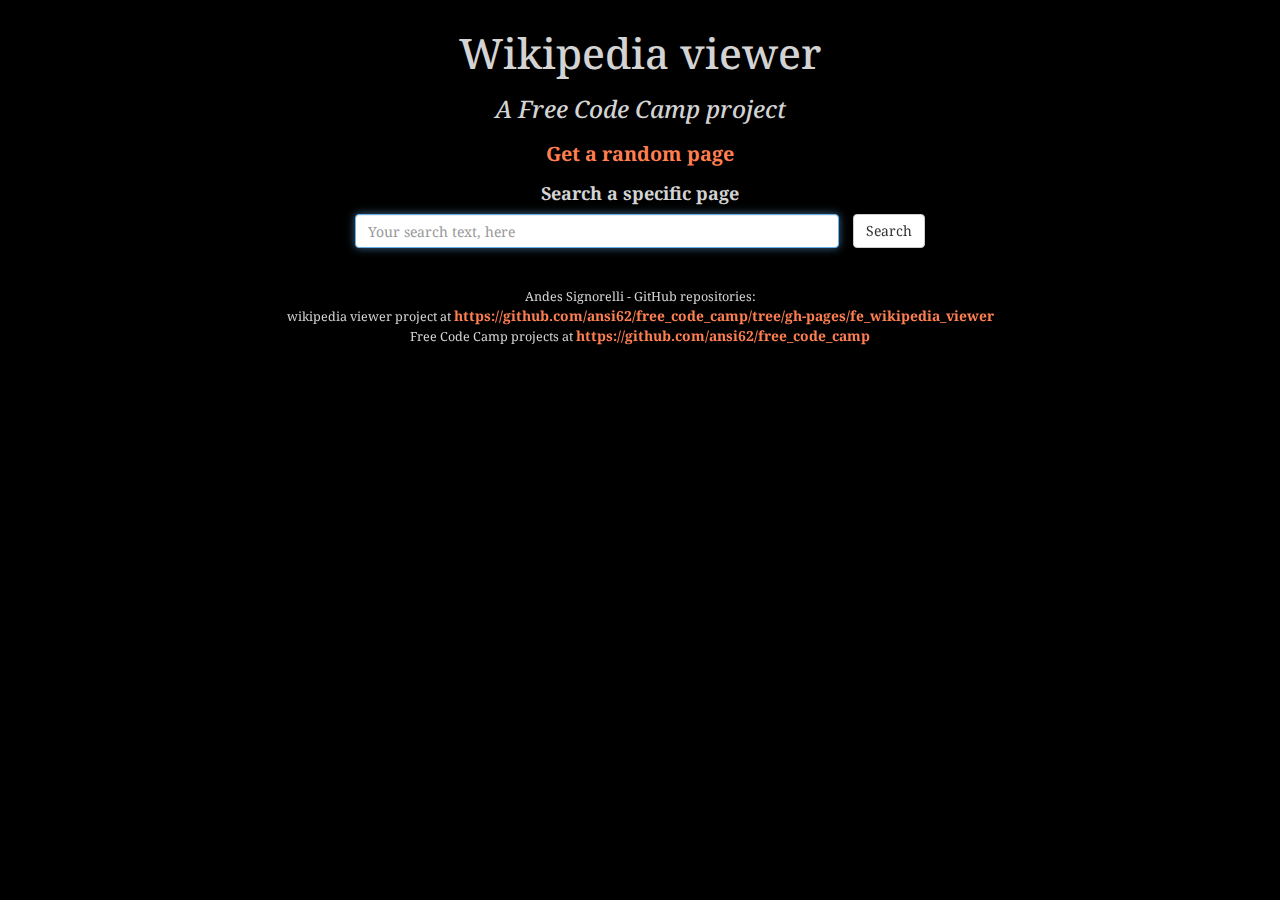
<file: fe_wikipedia_viewer/index.html>
<!DOCTYPE html>
<html lang="en">
    <head>
        <meta charset="utf-8">
        <meta http-equiv="X-UA-Compatible" content="IE=edge">
        <meta name="viewport" content="width=device-width, initial-scale=1">
        <!-- The above 3 meta tags *must* come first in the head; any other head content must come *after* these tags -->
        <title>Wikipedia viewer</title>

        <!-- Bootstrap -->
        <link rel="stylesheet" href="https://maxcdn.bootstrapcdn.com/bootstrap/3.3.7/css/bootstrap.min.css"
            integrity="sha384-BVYiiSIFeK1dGmJRAkycuHAHRg32OmUcww7on3RYdg4Va+PmSTsz/K68vbdEjh4u" crossorigin="anonymous">

        <link href="https://fonts.googleapis.com/css?family=Droid+Serif" rel="stylesheet">

        <link rel="stylesheet" href="style.css">

        <!-- jQuery (necessary for Bootstrap's JavaScript plugins) -->
        <script src="https://ajax.googleapis.com/ajax/libs/jquery/3.1.1/jquery.min.js"></script>
        <!-- Include all compiled plugins (below), or include individual files as needed -->
        <script src="https://maxcdn.bootstrapcdn.com/bootstrap/3.3.7/js/bootstrap.min.js"
            integrity="sha384-Tc5IQib027qvyjSMfHjOMaLkfuWVxZxUPnCJA7l2mCWNIpG9mGCD8wGNIcPD7Txa" crossorigin="anonymous">
        </script>

        <!-- HTML5 shim and Respond.js for IE8 support of HTML5 elements and media queries -->
        <!-- WARNING: Respond.js doesn't work if you view the page via file:// -->
        <!--[if lt IE 9]>
          <script src="https://oss.maxcdn.com/html5shiv/3.7.3/html5shiv.min.js"></script>
          <script src="https://oss.maxcdn.com/respond/1.4.2/respond.min.js"></script>
        <![endif]-->
    </head>
    <body>
        <h1 class="text-center">Wikipedia viewer</h1>
        <h3><em>A Free Code Camp project</em></h3>

        <h4><a href="https://en.wikipedia.org/wiki/Special:Random" target="_blank">Get a random page</a></h4>

        <h4>Search a specific page</h4>
        <div class="container">
            <form class="form-inline">
                <div class="form-group">
                    <input id="query" type="text" size="50" class="form-control" placeholder="Your search text, here" value="" autofocus>
                </div>
                <button id="search" type="button" class="btn btn-default">Search</button>
            </form>
        </div>

        <div id="search-result" class="container"></div>

        <footer>Andes Signorelli - GitHub repositories:<br>
           wikipedia viewer project at <a href="https://github.com/ansi62/free_code_camp/tree/gh-pages/fe_wikipedia_viewer">
                https://github.com/ansi62/free_code_camp/tree/gh-pages/fe_wikipedia_viewer</a><br>
            Free Code Camp projects at <a href="https://github.com/ansi62/free_code_camp">
                https://github.com/ansi62/free_code_camp</a>
        </footer>

        <script src="include.js"></script>
    </body>
</html>
</file>
<file: style.css>
body {
    font-size: 14px;
    background-color: black;
    font-family: 'Droid Serif', serif;
    padding: 50px;
    color: lightgrey;
    text-align: center;
}

h1 {
    font-size: 3em;
    margin-bottom: 30px;
}

ol {
    display: inline-block;
    margin-left: auto;
    margin-right: auto;
}

li {
    text-align: left;
}

a, a:active, a:hover, a:visited {
    color: coral;
    font-size: 1.4em;
}

footer a, footer a:active, footer a:visited {
    color: coral;
    font-size: inherit;
}

footer a:hover {
    color: lime;
    font-size: inherit;
}

footer {
    margin-top: 20px;
    font-size: 0.9em;
}
</file>
<file: fe_javascript_calculator/style.css>
body {
  text-align: center;
  font-size: 14px;
  background-color: black;
  font-family: 'Droid Serif', serif;
  padding: 10px;
  color: lightgrey;
}

h1 {
  font-size: 3em;
}

h1, h2, h3, h4 {
  margin-top: 20px;
}

a, a:active, a:visited {
    color: coral;
}

a:hover {
    color: lime;
}

footer {
    margin-top: 20px;
    font-size: 0.9em;
}

#calculator {
    display: inline-block;
    padding: 10px;
    margin-top: 40px;
    margin-bottom: 6px;
    border-radius: 16px;
    font-size: 0.9em;
    background-color: coral;
    color: black;
    font-family: 'Electrolize', serif;
    box-shadow: 6px 6px #bb4f30;
}

#logo {
    font-size: 1.1em;
    padding-bottom: 8px;
    text-shadow: 2px 2px 2px lightgrey
}

#out {
    border-radius: 6px;
    padding: 4px;
    box-shadow: -2px -2px darkgrey;
    background-color: lightgrey;
}

#disp, #oper, #roll {
    text-align: right;
    width: 200px;
    font-size: 1.4em;
    border: none;
    color: black;
    font-family: 'Electrolize', serif;
    background-color: lightgrey;
}

#oper {
    font-size: 0.8em;
}

#roll {
    display: inline-block;
    font-size: 0.9em;
    width: 240px;
    height: 348px;
    padding: 4px;
    margin-top: 40px;
    margin-bottom: 6px;
    border-radius: 6px;
    overflow: auto;
}

#disp:focus, #oper:focus {
    outline: 0 !important;
}

td {
    padding: 4px;
    font-size: 1.2em;
}

.btnum, .btspec {
    border: 1px solid darkgrey;
    border-radius: 8px;
    background-color: white;
    color: black;
    width: 40px;
    height: 40px;
    font-size: 1.3em;
    box-shadow: 2px 2px lightgrey;
}

.btspec {
    background-color: #bb0000;
    color: white;

}

.btnum:focus, .btspec:focus {
    outline: 0 !important;
}

.btnum:active, .btspec:active {
    box-shadow: 1px 1px lightgrey;
    transform: translateX(1px) translateY(1px);
}

#zero {
    width: 92px;
}

#equal {
    height: 88px;
}

#arrows {
    position: absolute;
    border: 1px solid red;
}

#arrow-right {
  width: 0;
  height: 0;
  border-top: 100px solid transparent;
  border-bottom: 400px solid transparent;
  border-left: 700px solid #333333;
  position: absolute;
  left: 0px;
  z-index: -10;
}

#arrow-left {
  width: 0;
  height: 0;
  border-top: 300px solid transparent;
  border-bottom: 200px solid transparent;
  border-right: 900px solid #222222;
  position: absolute;
  right: 0px;
  z-index: -20;
}
</file>
<file: fe_pomodoro_clock/rotation.css>
.wrapper {
  position: relative;
  margin: 30px auto;
  background: black;
  display: inline-block;
}

.wrapper, .wrapper * {
  -moz-box-sizing: border-box;
  -webkit-box-sizing: border-box;
  box-sizing: border-box;
}

.wrapper {
  width: 300px;
  height: 300px;
}

.wrapper .pie {
  width: 50%;
  height: 100%;
  transform-origin: 100% 50%;
  position: absolute;
  border: 2px solid lightgrey;
}

.wrapper .spinner {
  border-radius: 100% 0 0 100% / 50% 0 0 50%;
  z-index: 200;
  border-right: none;
  animation: rota 60s linear infinite;
}

.wrapper .filler {
  border-radius: 0 100% 100% 0 / 0 50% 50% 0;
  left: 50%;
  opacity: 0;
  z-index: 100;
  animation: opa 60s steps(1, end) infinite reverse;
  border-left: none;
}

.wrapper .mask {
  width: 50%;
  height: 100%;
  position: absolute;
  background: inherit;
  opacity: 1;
  z-index: 300;
  animation: opa 60s steps(1, end) infinite;
}

.wrapper .spinner,
.wrapper .filler,
.wrapper .mask {
  animation-play-state: paused;
}

@keyframes rota {
  0% {
    transform: rotate(0deg);
  }
  100% {
    transform: rotate(360deg);
  }
}
@keyframes opa {
  0% {
    opacity: 1;
  }
  50%, 100% {
    opacity: 0;
  }
}
</file>
<file: fe_pomodoro_clock/style.css>
body {
  text-align: center;
  font-size: 14px;
  background-color: black;
  font-family: 'Droid Serif', serif;
  padding: 0px;
  color: lightgrey;
}

h1 {
  font-size: 3em;
}

h1, h2, h3, h4 {
  margin-top: 20px;
}

a, a:active, a:visited {
    color: coral;
}

a:hover {
    color: lime;
}

footer {
    margin-top: 20px;
    font-size: 0.9em;
}

#clock {
    font-family: 'Anonymous Pro', serif;
    font-size: 5em;
    background-color: black;
    border: 10px solid rgb(220, 0, 0);
    width: 288px;
    height: 288px;
    border-radius: 50%;
    position: absolute;
    left: 6px;
    top: 6px;
    z-index: 400;
    outline: 0 !important;
    background-image: url('pomodori-rossi.png');
    background-position: center;
}

.vertical-stretch {
    transform: scaleY(1.4);
}

#clock-text {
    transform: scaleY(2);
    color: white;
    line-height: 270px;
    vertical-align: middle;
}

.vertical-middle {
    display: flex;
    justify-content: center;
    align-items: center;
    flex-flow: row wrap;
}

.clock-frame {
    border: 16px solid yellow;
    border-radius: 200px;
    margin: 20px auto 20px auto;
    padding: 10px;
    display: inline-block;
}

.group {
    width: 162px;
    margin-top: 20px;
    margin-bottom: 20px;
}

.btn-symbol, .btn-word {
    color: white;
    background-color: green;
    border: 1px solid lime;
    width: 26px;
    height: 26px;
    border-radius: 6px;
    font-size: 1em;
    box-shadow: 2px 2px lightgrey;
    outline: 0 !important;
    z-index: 500;
}
.btn-symbol:active, .btn-word:active {
    box-shadow: 1px 1px lightgrey;
    transform: translateX(1px) translateY(1px);
}
.btn-word {
    width: 100px;
    margin: 4px;
}
.btn-symbol:disabled, .btn-word:disabled {
    background-color: grey;
    border-color: green;
}

.minutes {
    display: inline-block;
    width: 70px;
    padding-right: 0px;
    padding-left: 0px;
    font-size: 2.4em;
    color: lime;
    vertical-align: middle;
}
</file>
<file: fe_quote_machine/style.css>
body {
  text-align: center;
  font-size: 14px;
  color: lightgrey;
  background-color: black;
  font-family: 'Droid Serif', serif;
  padding: 50px;
}

h1 {
  font-size: 3em;
}

a, a:active, a:visited {
    color: coral;
}

a:hover {
    color: lime;
}

footer {
    margin-top: 20px;
    font-size: 0.9em;
}

#box {
  margin-top: 100px;
  margin-right: auto;
  margin-left: auto;
  padding: 50px;
  display: inline-block;
  background-color: white;
  color: black;
  border-radius: 6px;
}

#quote_text {
  font-size: 2em;
}

#quote_author {
  font-size: 1.5em;
  font-style: italic;
  margin-bottom: 30px;
}

#next_quote {
    outline: 0 !important;
}

#tw {
  margin-top: 30px;
  font-size: 2em;
}

#tw_uri, #tw_uri:active, #tw_uri:visited {
    color: blue;
}

#tw_uri:hover {
    color: cyan;
}
</file>
<file: fe_simon_game/style.css>
body {
  text-align: center;
  font-size: 14px;
  background-color: black;
  font-family: 'Droid Serif', serif;
  color: lightgrey;
}

h1 {
  font-size: 3em;
}

h1, h2, h3, h4 {
  margin-top: 20px;
}

.disabled {
  pointer-events: none;
}

.tiny-txt {
    font-size: 2.3px;
}

#logo {
    font-style: italic;
    font-weight: bold;
    font-size: 10px;
    line-height: 1.25;
    font-family: sans-serif;
    letter-spacing: 0px;
    word-spacing: 0px;
    fill: #000000;
    fill-opacity: 1;
    stroke: none;
    stroke-width: 0.26458332;
}

.green-btn-normal {
    fill: #090;
    stroke: #090;
    fill-opacity: 1;
    stroke-width:5.8;
    stroke-linecap: round;
    stroke-linejoin: round;
    stroke-miterlimit: 4;
    stroke-dasharray: none;
    stroke-dashoffset: 0;
    stroke-opacity: 1;
}

.green-btn-normal:hover {
    fill: #0a0;
}

.green-btn-pressed {
    fill: #0f0;
    stroke: #0f0;
}

.red-btn-normal {
    fill: #900;
    stroke: #900;
    fill-opacity: 1;
    stroke-width:5.8;
    stroke-linecap: round;
    stroke-linejoin: round;
    stroke-miterlimit: 4;
    stroke-dasharray: none;
    stroke-dashoffset: 0;
    stroke-opacity: 1;
}

.red-btn-normal:hover {
    fill: #a00;
}

.red-btn-pressed {
    fill: #f00;
    stroke: #f00;
}

.blue-btn-normal {
    fill: #009;
    stroke: #009;
    fill-opacity: 1;
    stroke-width:5.8;
    stroke-linecap: round;
    stroke-linejoin: round;
    stroke-miterlimit: 4;
    stroke-dasharray: none;
    stroke-dashoffset: 0;
    stroke-opacity: 1;
}

.blue-btn-normal:hover {
    fill: #00a;
}

.blue-btn-pressed {
    fill: #00f;
    stroke: #00f;
}

.yellow-btn-normal {
    fill: #990;
    stroke: #990;
    fill-opacity: 1;
    stroke-width:5.8;
    stroke-linecap: round;
    stroke-linejoin: round;
    stroke-miterlimit: 4;
    stroke-dasharray: none;
    stroke-dashoffset: 0;
    stroke-opacity: 1;
}

.yellow-btn-normal:hover {
    fill: #aa0;
}

.yellow-btn-pressed {
    fill: #ff0;
    stroke: #ff0;
}

#presses {
    font-style: normal;
    font-weight: normal;
    font-size: 4px;
    line-height: 1.25;
    font-family: sans-serif;
    letter-spacing: 0px;
    word-spacing: 0px;
    fill: #ff0000;
    fill-opacity: 1;
    stroke: none;
}

.led-off {
    fill: #700;
    fill-opacity: 1;
    stroke: none;
}

.led-on {
    fill: #f00;
}

.onoff-btn-off {
    x: 46;
    fill: #000000;
    fill-opacity: 1;
    stroke: #0000ff;
    stroke-width: 0.6;
    stroke-linecap: round;
    stroke-linejoin: round;
    stroke-miterlimit: 4;
    stroke-dasharray: none;
    stroke-dashoffset: 0;
    stroke-opacity: 1;
}

.onoff-btn-on {
    x: 50;
}

.restart-btn {
    fill: #088;
    fill-opacity: 1;
    stroke: #055;
    stroke-width: 0.6;
    stroke-miterlimit: 4;
    stroke-dasharray: none;
    stroke-opacity: 1;
}

.restart-btn-on {
    stroke: #0ff;
}

.strict-btn-stopped {
    fill: #a40;
    fill-opacity: 1;
    stroke: #640;
    stroke-width: 0.6;
    stroke-miterlimit: 4;
    stroke-dasharray: none;
    stroke-opacity: 1;
}

.strict-btn-started {
    stroke: #f40;
}

a, a:active, a:visited {
    color: coral;
}

a:hover {
    color: lime;
}

footer {
    margin-top: 20px;
    font-size: 0.9em;
}
</file>
<file: fe_tic_tac_toe_game/style.css>
body {
  text-align: center;
  font-size: 14px;
  background-color: black;
  font-family: 'Droid Serif', serif;
  color: lightgrey;
}

h1 {
  font-size: 3em;
}

h1, h2, h3, h4 {
  margin-top: 20px;
}

img {
    border: 0px;
}

#picker, #ttt {
    margin-left: auto;
    margin-right: auto;
    margin-top: 30px;
    margin-bottom: 30px;
    background-color: black;
    width: 312px;
    height: 312px;
}

#picker {
        padding-top: 108px;
        border: 8px solid lime;
        border-radius: 30px;
        display:inline-block;
}

#ttt {
    display: none;
}

#pickX:hover, #pickO:hover {
    cursor: pointer;
}

#pickO {
    margin-left: 6%;
}

.btn-ttt {
    width:100px;
    height: 100px;
    color: yellow;
    background-color: coral;
    margin: 2px;
    padding: 0px;
    outline: 0 !important;
}

#btn-reset {
    background-color: black;
    border: 2px solid darkgrey;
    border-radius: 6px;
    padding: 10px;
    color: yellow;
    outline: 0 !important;
    box-shadow: 2px 2px lightgrey;
    visibility: hidden;
}

#btn-reset:active {
    box-shadow: 1px 1px lightgrey;
    transform: translateX(1px) translateY(1px);
}

#status-bar {
    color: white;
    font-size: 2em;
    height: 40px;
}

a, a:active, a:visited {
    color: coral;
}

a:hover {
    color: lime;
}

footer {
    margin-top: 20px;
    font-size: 0.9em;
}
</file>
<file: fe_tribute_page/style.css>
body {
  text-align: center;
  font-size: 14px;
  background-color: black;
  font-family: 'Droid Serif', serif;
  padding: 2%;
  color: lightgrey;
}

h1 {
  font-size: 3em;
}

h1, h2, h3, h4 {
  margin-top: 20px;
}

a, a:active, a:visited {
    color: coral;
}

a:hover {
    color: lime;
}

footer {
    margin-top: 20px;
    font-size: 0.9em;
}

.graybox {
  margin: 4%;
  margin-bottom: 20px;
  padding-top: 20px;
  padding-bottom: 20px;
  background-color: lightgray;
  color: black;
  border-radius: 10px;
}

.photo {
  background-color: white;
  border-radius: 4px;
  padding: 4px;
  margin-top: 20px;
  margin-right: auto;
  margin-bottom: 20px;
  margin-left: auto;
  display: inline-block;
  max-width: 90%;
}
.dida {
  font-size: 16px;
  font-style: italic;
}
p {
  font-size: 18px;
  text-align: justify;
  margin-left: 6%;
  margin-right: 6%;
}
.wpedialink {
  font-size: 16px;
  font-style: italic;
  text-align: center;
  margin-top: 0px;
  margin-bottom: 20px;
  margin-left: 8%;
  margin-right: 8%;
  color: lightgrey;
  background-color: #222;
  padding-top: 10px;
  padding-bottom: 10px;
  border-radius: 12px;
}
.note {
  font-size: 12px;
  text-align: center;
}
</file>
<file: fe_twitchtv/style.css>
body {
  text-align: center;
  font-size: 14px;
  background-color: black;
  font-family: 'Droid Serif', serif;
  padding: 10px;
  color: lightgrey;
}

h1 {
  font-size: 3em;
}

h1, h2, h3, h4 {
  margin-top: 20px;
}

.logo {
    border: none;
    max-width: 80px;
    max-height: 80px;
}

.ch, .ch:hover {
    border-left: 4px solid darkcyan;
    border-right: 4px solid darkcyan;
    border-radius: 4px;
    text-align: left;
    margin-right: 5px;
    margin-left: 5px;
    margin-top: 5px;
    margin-bottom: 5px;
    padding: 5px;
    visibility: hidden;
}

.ch:hover {
    border-left-color: cyan;
    border-right-color: cyan;
    background-color: #200000;
}

a:link,
a:visited,
a:hover,
a:active  {
    font-size: 1.1em;
    font-weight: bold;
    color: coral;
    display: inline-block;
    text-decoration: none;
}

a:hover {
    text-decoration: underline;
}

.not-exists {
    color: #990000;
}


footer a, footer a:active, footer a:visited {
    color: coral;
}

footer a:hover {
    color: lime;
}

footer {
    margin-top: 20px;
    font-size: 0.9em;
}
</file>
<file: fe_wikipedia_viewer/style.css>
body {
  text-align: center;
  font-size: 14px;
  background-color: black;
  font-family: 'Droid Serif', serif;
  padding: 10px;
  color: lightgrey;
}

h1 {
  font-size: 3em;
}

h1, h2, h3, h4 {
  margin-top: 20px;
}

h4 {
    font-weight: bold;
}

#search-result {
    margin-top: 20px;
}

.entry-block, .entry-block:hover {
    border-left: 4px solid darkcyan;
    border-right: 4px solid darkcyan;
    border-radius: 4px;
    text-align: left;
    margin-right: 3%;
    margin-left: 3%;
    margin-top: 5px;
    margin-bottom: 5px;
    padding-left: 5px;
}

.entry-block:hover {
    border-left-color: cyan;
    border-right-color: cyan;
    background-color: #140000;
}

a:link,
a:visited,
a:hover,
a:active,
.entry-title:link,
.entry-title:visited,
.entry-title:hover,
.entry-title:active {
    font-size: 1.1em;
    font-weight: bold;
    color: coral;
    display: inline-block;
    text-decoration: none;
}

a:hover, .entry-title:hover {
    text-decoration: underline;
}

.entry-snippet {
    font-size: 0.9em;
    font-style: italic;
    text-align: justify;
}

#query {
    margin-right: 10px;
}

footer a, footer a:active, footer a:visited {
    color: coral;
}

footer a:hover {
    color: lime;
}

footer {
    margin-top: 20px;
    font-size: 0.9em;
}
</file>
